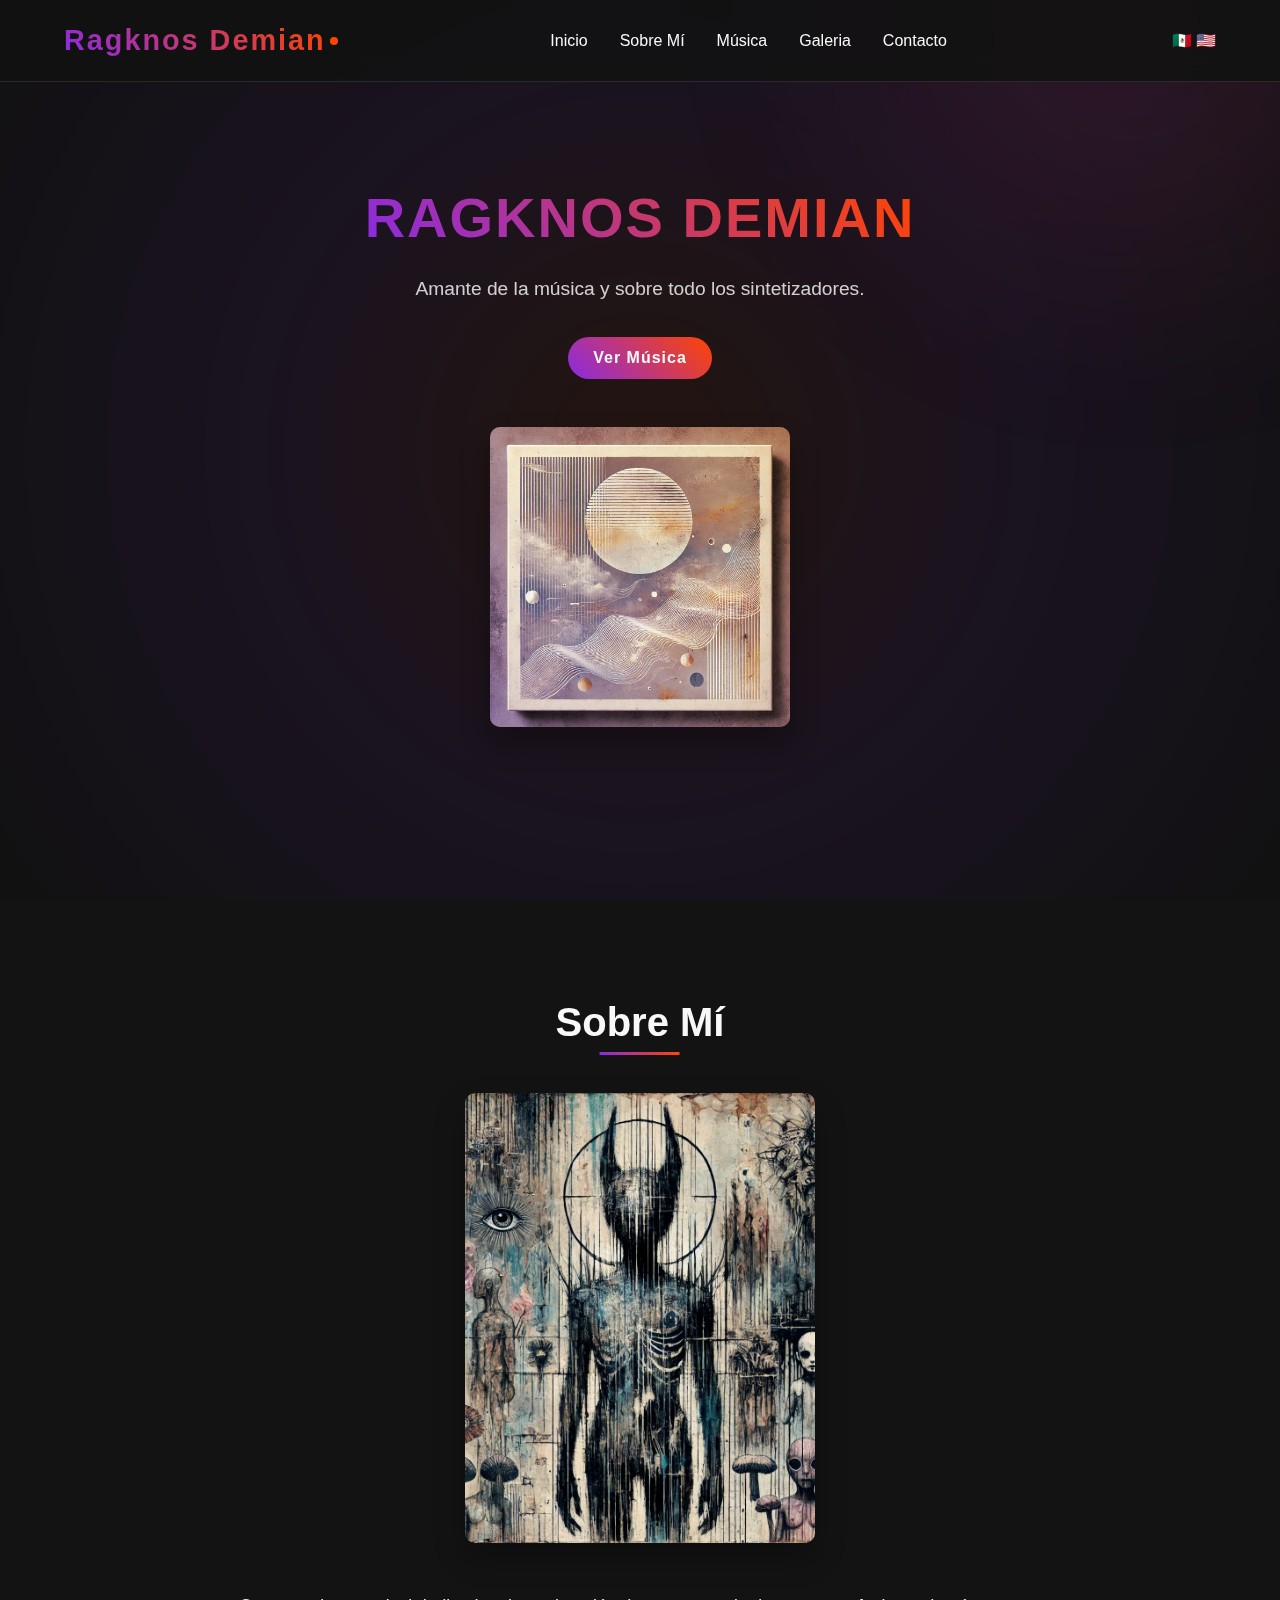
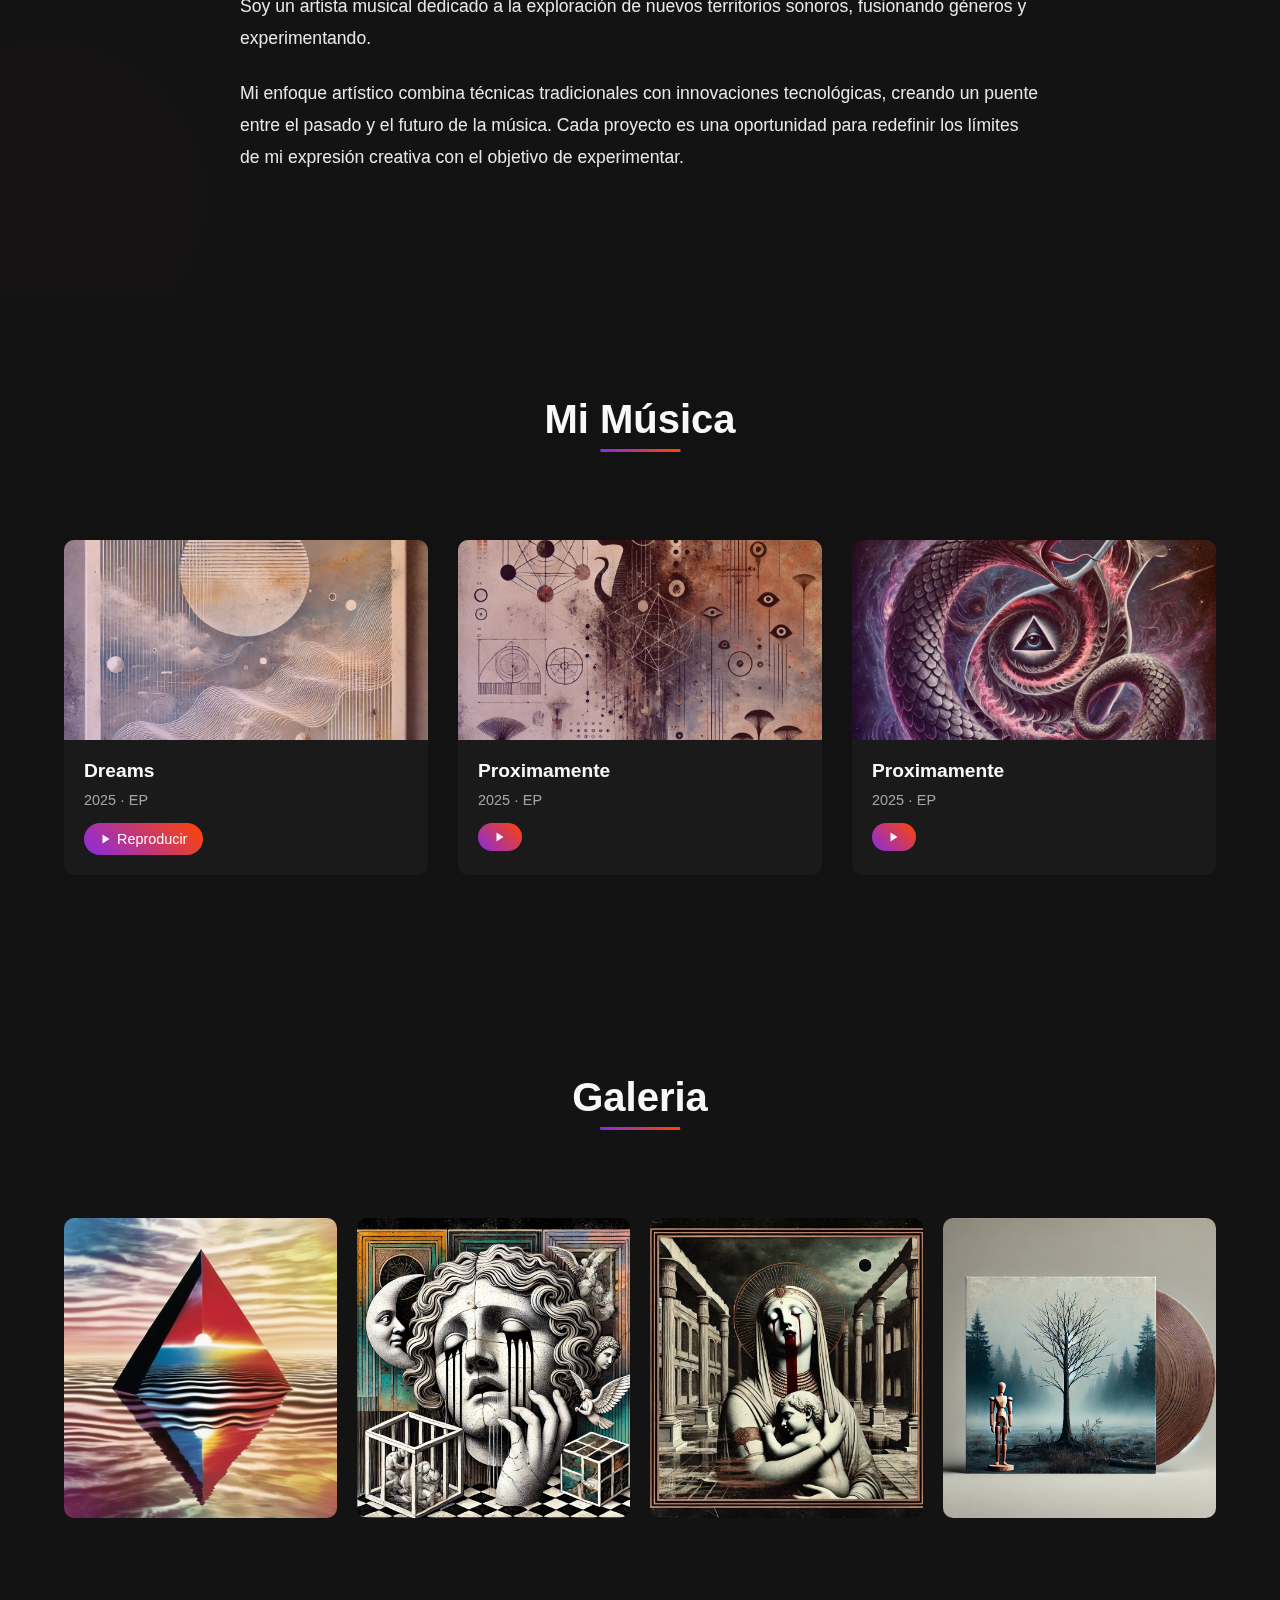
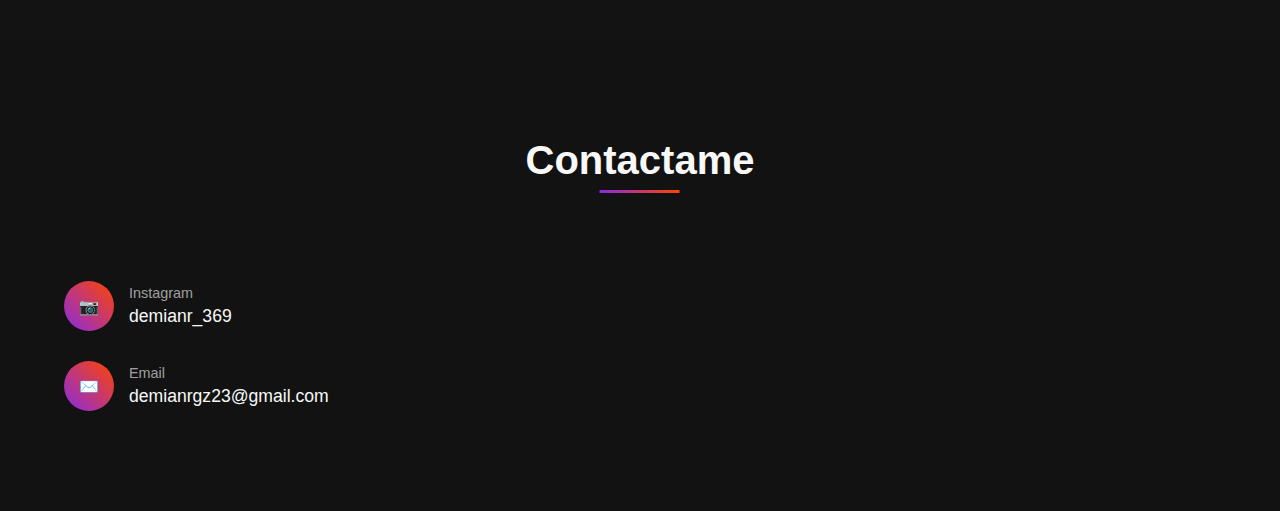
<file: Demian.html>
<!DOCTYPE html>
<html lang="es">
<head>
    <meta charset="UTF-8">
    <meta name="viewport" content="width=device-width, initial-scale=1.0">
    <title>Ragknos Demian</title>
    <link rel="stylesheet" href="Dem.css">
    <script>
        function cambiarIdioma(idioma) {
            const textos = {
                "es": {
                    "inicio": "Inicio",
                    "sobre_mi": "Sobre Mí",
                    "sobre_mi_texto_completo": "Mi enfoque artístico combina técnicas tradicionales con innovaciones tecnológicas, creando un puente entre el pasado y el futuro de la música. Cada proyecto es una oportunidad para redefinir los límites de mi expresión creativa con el objetivo de experimentar.",
                    "musica": "Música",
                    "contacto": "Contacto",
                    "titulo": "Ragknos Demian",
                    "subtitulo": "Amante de la música y sobre todo los sintetizadores.",
                    "ver_musica": "Ver Música",
                    "sobre_mi_titulo": "Sobre Mí",
                    "sobre_mi_texto": "Soy un artista musical dedicado a la exploración de nuevos territorios sonoros, fusionando géneros y experimentando.",
                    "mi_musica": "Mi Música",
                    "reproducir": "Reproducir",
                    "proximamente": "Próximamente",
                    "galeria": "Galería",
                    "contactame": "Contáctame",
                    "instagram": "Instagram",
                    "email": "Email"
                },
                "en": {
                    "inicio": "Home",
                    "sobre_mi": "About Me",
                    "sobre_mi_texto_completo": "My artistic approach combines traditional techniques with technological innovations, creating a bridge between the past and the future of music. Each project is an opportunity to redefine the limits of my creative expression with the goal of experimenting.",
                    "musica": "Music",
                    "contacto": "Contact",
                    "titulo": "Ragknos Demian",
                    "subtitulo": "Music lover and especially synthesizers.",
                    "ver_musica": "See Music",
                    "sobre_mi_titulo": "About Me",
                    "sobre_mi_texto": "I am a musical artist dedicated to exploring new sound territories, merging genres, and experimenting.",
                    "mi_musica": "My Music",
                    "reproducir": "Play",
                    "proximamente": "Coming Soon",
                    "galeria": "Gallery",
                    "contactame": "Contact Me",
                    "instagram": "Instagram",
                    "email": "Email"
                }
            };
            
            document.querySelectorAll("[data-translate]").forEach(elemento => {
                const clave = elemento.getAttribute("data-translate");
                elemento.innerText = textos[idioma][clave];
            });
        }
    </script>
</head>
<body>
    <div class="background-animation"></div>
        <nav>
        <div class="logo">Ragknos Demian</div>
        <div class="nav-links">
            <a href="#home" data-translate="inicio">Inicio</a>
            <a href="#about" data-translate="sobre_mi">Sobre Mí</a>
            <a href="#music" data-translate="musica">Música</a>
            <a href="#gallery" data-translate="galeria">Galeria</a>
            <a href="#contact" data-translate="contacto">Contacto</a>
        </div>
        <div class="flags">
            <span onclick="cambiarIdioma('es')" style="cursor: pointer;">🇲🇽</span>
            <span onclick="cambiarIdioma('en')" style="cursor: pointer;">🇺🇸</span>
        </div>
        <div class="hamburger">
            <svg width="24" height="24" viewBox="0 0 24 24" fill="none" xmlns="http://www.w3.org/2000/svg">
                <path d="M3 12H21" stroke="white" stroke-width="2" stroke-linecap="round" stroke-linejoin="round"/>
                <path d="M3 6H21" stroke="white" stroke-width="2" stroke-linecap="round" stroke-linejoin="round"/>
                <path d="M3 18H21" stroke="white" stroke-width="2" stroke-linecap="round" stroke-linejoin="round"/>
            </svg>
        </div>
    </nav>
    
    <section class="hero" id="home">
        <div class="psychedelic-shape shape-1"></div>
        <div class="hero-content">
            <h1 class="hero-title">Ragknos Demian</h1>
            <p class="hero-subtitle" data-translate="subtitulo">Amante de la música y sobre todo los sintetizadores.</p>
            <a href="#music" class="cta-button" data-translate="ver_musica">Ver Música</a>
            
            <div class="album-art">
                <img src="Album_idea11.jpg" alt="Último EP">
            </div>
        </div>
    </section>
    
    <section class="about" id="about">
        <div class="psychedelic-shape shape-2"></div>
        <h2 class="section-title" data-translate="sobre_mi_titulo">Sobre Mí</h2>
        <div class="about-content">
            <div class="about-image">
                <img src="Album_idea3.jpg" alt="">
            </div>
            <div class="about-text">
                <p data-translate="sobre_mi_texto">Soy un artista musical dedicado a la exploración de nuevos territorios sonoros, fusionando géneros y experimentando.</p>
                <p data-translate="sobre_mi_texto_completo">Mi enfoque artístico combina técnicas tradicionales con innovaciones tecnológicas, creando un puente entre el pasado y el futuro de la música. Cada proyecto es una oportunidad para redefinir los límites de mi expresión creativa con el objetivo de experimentar.</p>
            </div>
        </div>
    </section>
    
    <section class="music" id="music">
        <h2 class="section-title" data-translate="mi_musica">Mi Música</h2>
        <div class="music-grid">
            <div class="music-card">
                <div class="music-cover">
                    <img src="Album_idea11.jpg" alt="EP 1">
                </div>
                <div class="music-info">
                    <h3 class="music-title">Dreams</h3>
                    <p class="music-year">2025 · EP</p>
                    <button class="play-button"data-translate="reproducir" onclick="window.location.href='https://open.spotify.com/album/6ePy3hJ2E1UpDYQfx2kyzO?si=tT14reA6SCyQd8tGiFSlrg'">
                        <svg viewBox="0 0 24 24" fill="none" xmlns="http://www.w3.org/2000/svg">
                            <path d="M5 3L19 12L5 21V3Z" fill="currentColor"/>
                        </svg>
                        Reproducir
                    </button>
                </div>
            </div>
            
            <div class="music-card">
                <div class="music-cover">
                    <img src="Album_idea4.jpg" alt="EP 2">
                </div>
                <div class="music-info">
                    <h3 class="music-title" data-translate="proximamente">Proximamente</h3>
                    <p class="music-year">2025 · EP</p>
                    <button data-translate="reproducir" class="play-button">
                        <svg viewBox="0 0 24 24" fill="none" xmlns="http://www.w3.org/2000/svg">
                            <path d="M5 3L19 12L5 21V3Z" fill="currentColor"/>
                        </svg>
                        
                    </button>
                </div>
            </div>
            
            <div class="music-card">
                <div class="music-cover">
                    <img src="Album_idea8.jpg" alt="Álbum 3">
                </div>
                <div class="music-info">
                    <h3 class="music-title" data-translate="proximamente">Proximamente</h3>
                    <p class="music-year">2025 · EP</p>
                    <button data-translate="reproducir" class="play-button">
                        <svg viewBox="0 0 24 24" fill="none" xmlns="http://www.w3.org/2000/svg">
                            <path d="M5 3L19 12L5 21V3Z" fill="currentColor"/>
                        </svg>
                    </button>
                </div>
            </div>
        </div>
    </section>
</head>
<body>
    <section class="gallery section" id="gallery">
        <h2 class="section-title" data-translate="galeria">Galeria</h2>
        <div class="gallery-grid">
            <div class="gallery-item">
                <img src="Album_idea10.jpg" alt="Gallery Image 1">
            </div>
            <div class="gallery-item">
                <img src="Album_idea54.jpg" alt="Gallery Image 2">
            </div>
            <div class="gallery-item">
                <img src="Album_idea74.jpg" alt="Gallery Image 3">
            </div>
            <div class="gallery-item">
                <img src="Album_idea31.jpg" alt="Gallery Image 4">
            </div>
        </div>
    </section>

    <section class="contact section " id="contact">
        <h2 class="section-title" data-translate="contactame">Contactame</h2>
        <div class="contact-grid">
            <div class="contact-info">
                <div class="contact-item">
                    <div class="contact-icon">📷</div>
                    <div class="contact-details">
                        <p class="contact-label" data-translate="instagram">Instagram</p>
                        <p class="contact-value">demianr_369</p>
                    </div>
                </div>
                <div class="contact-item">
                    <div class="contact-icon">✉️</div>
                    <div class="contact-details">
                        <p class="contact-label" data-translate="email">Email</p>
                        <p class="contact-value">demianrgz23@gmail.com</p>
                    </div>
                </div>
            </div>

           
        </div>
    </section>
</body>
</html>
</file>
<file: Dem.css>
:root {
    --primary: #8a2be2;
    --secondary: #ff4500;
    --dark: #121212;
    --light: #f8f8f8;
}
* {
    margin: 0;
    padding: 0;
    box-sizing: border-box;
    font-family: 'Helvetica Neue', Arial, sans-serif;
}
body {
    background-color: var(--dark);
    color: var(--light);
    overflow-x: hidden;
}
.background-animation {
    position: fixed;
    top: 0;
    left: 0;
    width: 100%;
    height: 100%;
    z-index: -1;
    opacity: 0.07;
    overflow: hidden;
}
.background-animation::before {
    content: '';
    position: absolute;
    top: 0;
    left: 0;
    right: 0;
    bottom: 0;
    background: radial-gradient(circle at 50% 50%, var(--secondary), var(--primary), var(--dark));
    animation: pulse 15s infinite alternate;
}
@keyframes pulse {
    0% {
        transform: scale(1);
        filter: hue-rotate(0deg);
    }
    50% {
        transform: scale(1.1);
        filter: hue-rotate(180deg);
    }
    100% {
        transform: scale(1);
        filter: hue-rotate(360deg);
    }
}
nav {
    position: fixed;
    width: 100%;
    background-color: rgba(18, 18, 18, 0.9);
    backdrop-filter: blur(10px);
    padding: 1.5rem 5%;
    display: flex;
    justify-content: space-between;
    align-items: center;
    z-index: 100;
    border-bottom: 1px solid rgba(255, 255, 255, 0.1);
}
.logo {
    font-size: 1.8rem;
    font-weight: bold;
    letter-spacing: 2px;
    background: linear-gradient(45deg, var(--primary), var(--secondary));
    -webkit-background-clip: text;
    -webkit-text-fill-color: transparent;
    position: relative;
}
.logo::after {
    content: '';
    position: absolute;
    width: 8px;
    height: 8px;
    background-color: var(--secondary);
    border-radius: 50%;
    right: -12px;
    top: 50%;
    transform: translateY(-50%);
}

.nav-links {
    display: flex;
    gap: 2rem;
}
.nav-links a {
    color: var(--light);
    text-decoration: none;
    font-size: 1rem;
    position: relative;
    transition: color 0.3s;
}
.nav-links a::after {
    content: '';
    position: absolute;
    bottom: -5px;
    left: 0;
    width: 0;
    height: 2px;
    background: linear-gradient(to right, var(--primary), var(--secondary));
    transition: width 0.3s ease;
}
.nav-links a:hover {
    color: var(--secondary);
}
.nav-links a:hover::after {
    width: 100%;
}
.hamburger {
    display: none;
    cursor: pointer;
}
.hero {
    min-height: 100vh;
    display: flex;
    align-items: center;
    justify-content: center;
    padding: 0 5%;
    position: relative;
    overflow: hidden;
}
.hero-content {
    max-width: 800px;
    text-align: center;
    z-index: 1;
    margin-top: 60px;
}
.hero-title {
    font-size: 3.5rem;
    font-weight: 800;
    margin-bottom: 1.5rem;
    letter-spacing: 2px;
    background: linear-gradient(45deg, var(--primary), var(--secondary));
    -webkit-background-clip: text;
    -webkit-text-fill-color: transparent;
    text-transform: uppercase;
}
.hero-subtitle {
    font-size: 1.2rem;
    margin-bottom: 2rem;
    line-height: 1.6;
    color: rgba(255, 255, 255, 0.8);
}
.cta-button {
    background: linear-gradient(45deg, var(--primary), var(--secondary));
    color: var(--light);
    border: none;
    padding: 12px 25px;
    border-radius: 30px;
    font-size: 1rem;
    font-weight: 600;
    cursor: pointer;
    transition: transform 0.3s, box-shadow 0.3s;
    text-decoration: none;
    display: inline-block;
    letter-spacing: 1px;
}
.cta-button:hover {
    transform: translateY(-3px);
    box-shadow: 0 10px 20px rgba(138, 43, 226, 0.3);
}
.album-art {
    width: 300px;
    height: 300px;
    background-color: #333;
    margin: 3rem auto;
    position: relative;
    border-radius: 10px;
    overflow: hidden;
    box-shadow: 0 15px 30px rgba(0, 0, 0, 0.3);
}
.album-art img {
    width: 100%;
    height: 100%;
    object-fit: cover;
}
.album-art::before {
    content: '';
    position: absolute;
    top: 0;
    left: 0;
    width: 100%;
    height: 100%;
    background: linear-gradient(45deg, rgba(138, 43, 226, 0.3), rgba(255, 69, 0, 0.3));
    z-index: 1;
    mix-blend-mode: overlay;
}
.about {
    padding: 100px 5%;
    background-color: rgba(20, 20, 20, 0.9);
    position: relative;
    overflow: hidden;
}
.section-title {
    text-align: center;
    font-size: 2.5rem;
    margin-bottom: 3rem;
    position: relative;
    display: inline-block;
    left: 50%;
    transform: translateX(-50%);
}
.section-title::after {
    content: '';
    position: absolute;
    width: 80px;
    height: 3px;
    background: linear-gradient(to right, var(--primary), var(--secondary));
    bottom: -10px;
    left: 50%;
    transform: translateX(-50%);
}
.about-content {
    display: flex;
    flex-direction: column;
    align-items: center;
    gap: 3rem;
}
.about-text {
    max-width: 800px;
    line-height: 1.8;
    font-size: 1.1rem;
    color: rgba(255, 255, 255, 0.9);
}
.about-text p {
    margin-bottom: 1.5rem;
}
.about-image {
    width: 350px;
    height: 450px;
    border-radius: 10px;
    overflow: hidden;
    position: relative;
    box-shadow: 0 15px 30px rgba(0, 0, 0, 0.3);
}    
.about-image img {
    width: 100%;
    height: 100%;
    object-fit: cover;
}
.music {
    padding: 100px 5%;
    background-color: var(--dark);
    position: relative;
}
.music-grid {
    display: grid;
    grid-template-columns: repeat(auto-fill, minmax(300px, 1fr));
    gap: 30px;
    margin-top: 50px;
}
.music-card {
    background-color: rgba(30, 30, 30, 0.7);
    border-radius: 10px;
    overflow: hidden;
    transition: transform 0.3s, box-shadow 0.3s;
    cursor: pointer;
}
.music-card:hover {
    transform: translateY(-10px);
    box-shadow: 0 15px 30px rgba(138, 43, 226, 0.2);
}
.music-cover {
    width: 100%;
    height: 200px;
    overflow: hidden;
    position: relative;
}
.music-cover img {
    width: 100%;
    height: 100%;
    object-fit: cover;
    transition: transform 0.3s;
}
.music-card:hover .music-cover img {
    transform: scale(1.1);
}
.music-cover::after {
    content: '';
    position: absolute;
    top: 0;
    left: 0;
    width: 100%;
    height: 100%;
    background: linear-gradient(45deg, rgba(138, 43, 226, 0.2), rgba(255, 69, 0, 0.2));
    z-index: 1;
}
.music-info {
    padding: 20px;
}
.music-title {
    font-size: 1.2rem;
    margin-bottom: 10px;
    font-weight: 600;
}
.music-year {
    font-size: 0.9rem;
    color: rgba(255, 255, 255, 0.6);
    margin-bottom: 15px;
}
.play-button {
    background: linear-gradient(45deg, var(--primary), var(--secondary));
    color: var(--light);
    border: none;
    padding: 8px 16px;
    border-radius: 20px;
    font-size: 0.9rem;
    cursor: pointer;
    display: flex;
    align-items: center;
    gap: 5px;
    transition: transform 0.2s;
}
.play-button:hover {
    transform: scale(1.05);
}
.play-button svg {
    width: 12px;
    height: 12px;
}
.gallery {
    padding: 100px 5%;
    background-color: rgba(20, 20, 20, 0.9);
    position: relative;
}
.gallery-grid {
    display: grid;
    grid-template-columns: repeat(auto-fill, minmax(250px, 1fr));
    gap: 20px;
    margin-top: 50px;
}
.gallery-item {
    height: 300px;
    overflow: hidden;
    position: relative;
    border-radius: 10px;
    cursor: pointer;
}
.gallery-item:nth-child(3n+1) {
    grid-row: span 2;
}
.gallery-item img {
    width: 100%;
    height: 100%;
    object-fit: cover;
    transition: transform 0.5s;
}
.gallery-item:hover img {
    transform: scale(1.1);
}
.gallery-item::after {
    content: '';
    position: absolute;
    top: 0;
    left: 0;
    width: 100%;
    height: 100%;
    background: linear-gradient(to top, rgba(0, 0, 0, 0.7), transparent);
    opacity: 0;
    transition: opacity 0.3s;
}
.gallery-item:hover::after {
    opacity: 1;
}
.contact {
    padding: 100px 5%;
    background-color: var(--dark);
    position: relative;
}
.contact-grid {
    display: grid;
    grid-template-columns: 1fr 1fr;
    gap: 50px;
    margin-top: 50px;
}
.contact-info {
    display: flex;
    flex-direction: column;
    gap: 30px;
}
.contact-item {
    display: flex;
    align-items: center;
    gap: 15px;
}
.contact-icon {
    width: 50px;
    height: 50px;
    display: flex;
    align-items: center;
    justify-content: center;
    border-radius: 50%;
    background: linear-gradient(45deg, var(--primary), var(--secondary));
    color: var(--light);
}
.contact-details {
    flex-grow: 1;
}
.contact-label {
    font-size: 0.9rem;
    margin-bottom: 5px;
    color: rgba(255, 255, 255, 0.6);
}
.contact-value {
    font-size: 1.1rem;
}
.contact-form {
    display: flex;
    flex-direction: column;
    gap: 20px;
}
.form-group {
    display: flex;
    flex-direction: column;
    gap: 10px;
}
.form-label {
    font-size: 0.9rem;
    color: rgba(255, 255, 255, 0.8);
}
.form-input {
    padding: 12px 15px;
    background-color: rgba(255, 255, 255, 0.1);
    border: 1px solid rgba(255, 255, 255, 0.2);
    border-radius: 5px;
    color: var(--light);
    font-size: 1rem;
    transition: border-color 0.3s;
}
.form-input:focus {
    outline: none;
    border-color: var(--primary);
}
textarea.form-input {
    min-height: 150px;
    resize: vertical;
}
.submit-button {
    background: linear-gradient(45deg, var(--primary), var(--secondary));
    color: var(--light);
    border: none;
    padding: 12px 25px;
    border-radius: 30px;
    font-size: 1rem;
    font-weight: 600;
    cursor: pointer;
    transition: transform 0.3s, box-shadow 0.3s;
    align-self: flex-start;
    margin-top: 10px;
}
.submit-button:hover {
    transform: translateY(-3px);
    box-shadow: 0 10px 20px rgba(138, 43, 226, 0.3);
}
footer {
    padding: 50px 5% 30px;
    background-color: rgba(10, 10, 10, 0.9);
    text-align: center;
    position: relative;
}
.social-links {
    display: flex;
    justify-content: center;
    gap: 20px;
    margin-bottom: 30px;
}
.social-link {
    width: 45px;
    height: 45px;
    border-radius: 50%;
    background-color: rgba(255, 255, 255, 0.1);
    display: flex;
    align-items: center;
    justify-content: center;
    color: var(--light);
    text-decoration: none;
    transition: transform 0.3s, background-color 0.3s;
}
.social-link:hover {
    transform: translateY(-5px);
    background-color: var(--primary);
}
.footer-nav {
    display: flex;
    justify-content: center;
    gap: 30px;
    margin-bottom: 30px;
}
.footer-nav a {
    color: rgba(255, 255, 255, 0.7);
    text-decoration: none;
    transition: color 0.3s;
}

.footer-nav a:hover {
    color: var(--secondary);
}

.copyright {
    color: rgba(255, 255, 255, 0.5);
    font-size: 0.9rem;
}
.psychedelic-shape {
    position: absolute;
    width: 500px;
    height: 500px;
    border-radius: 50%;
    background: radial-gradient(circle at center, var(--primary), var(--secondary));
    filter: blur(120px);
    opacity: 0.15;
    z-index: -1;
}

.shape-1 {
    top: -250px;
    right: -100px;
}

.shape-2 {
    bottom: -150px;
    left: -200px;
}

@media (max-width: 768px) {
    .hero-title {
        font-size: 2.5rem;
    }
    
    .nav-links {
        display: none;
        position: absolute;
        top: 70px;
        left: 0;
        width: 100%;
        background-color: rgba(18, 18, 18, 0.95);
        padding: 20px;
        flex-direction: column;
        align-items: center;
        gap: 15px;
    }
    
    .nav-links.active {
        display: flex;
    }
    
    .hamburger {
        display: block;
    }
    
    .contact-grid {
        grid-template-columns: 1fr;
    }
    
    .album-art {
        width: 250px;
        height: 250px;
    }
    
    .about-image {
        width: 280px;
        height: 350px;
    }
}
</file>
